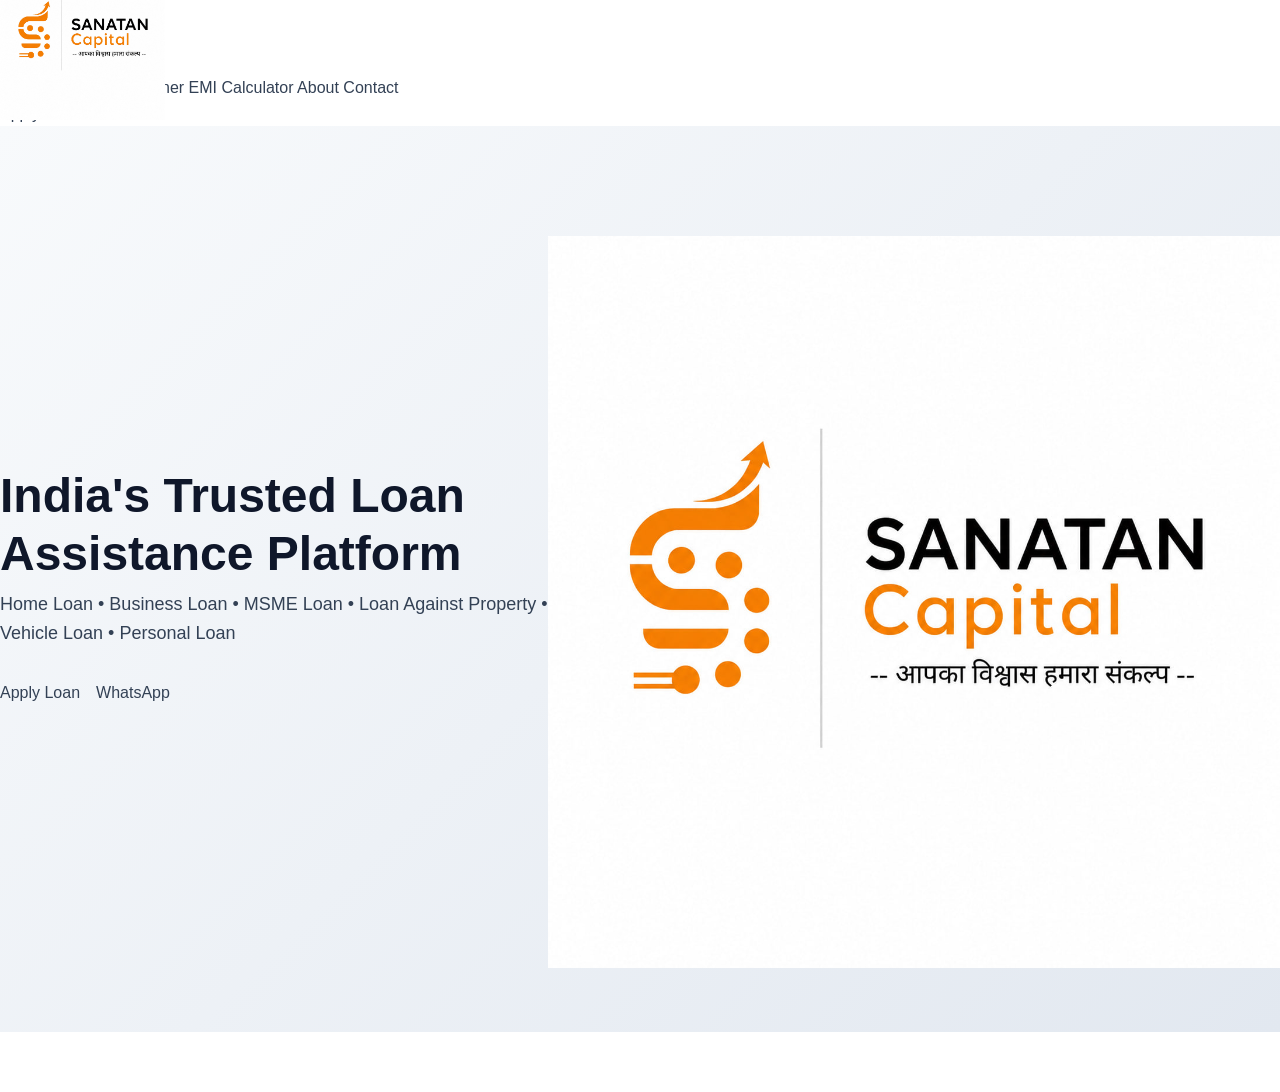
<file: backup-index.html>
<!DOCTYPE html>
<html lang="en">
<head>

<meta charset="UTF-8">
<meta name="viewport" content="width=device-width, initial-scale=1.0">

<title>Sanatan Capital Private Limited</title>

<meta name="description" content="Sanatan Capital Private Limited - Home Loan, Business Loan, MSME Loan, LAP, Vehicle Loan, Personal Loan and Financial Solutions">

<link rel="stylesheet" href="style.css">

<link rel="preconnect" href="https://fonts.googleapis.com">
<link rel="preconnect" href="https://fonts.gstatic.com" crossorigin>

<link href="https://fonts.googleapis.com/css2?family=Poppins:wght@300;400;500;600;700;800&display=swap" rel="stylesheet">

<link rel="stylesheet"
href="https://cdnjs.cloudflare.com/ajax/libs/font-awesome/6.7.2/css/all.min.css">

</head>

<body>

<header>

<div class="logo">

<img src="assets/logo.jpg" alt="Sanatan Capital">

</div>

<nav>

<a href="#">Home</a>

<a href="#">Loans</a>

<a href="#">DSA Partner</a>

<a href="#">EMI Calculator</a>

<a href="#">About</a>

<a href="#">Contact</a>

</nav>

<div>

<a class="apply-btn" href="#leadform">Apply Now</a>

</div>

</header>


<section class="hero">

<div class="hero-left">

<h1>

India's Trusted

<span>Loan Assistance</span>

Platform

</h1>

<p>

Home Loan • Business Loan • MSME Loan • Loan Against Property • Vehicle Loan • Personal Loan

</p>

<div class="hero-buttons">

<a href="#leadform">Apply Loan</a>

<a href="https://wa.me/919664223901">WhatsApp</a>

</div>

</div>

<div class="hero-right">

<img src="assets/logo.jpg">

</div>

</section>


<script src="script.js"></script>

</body>
</html>
</file>
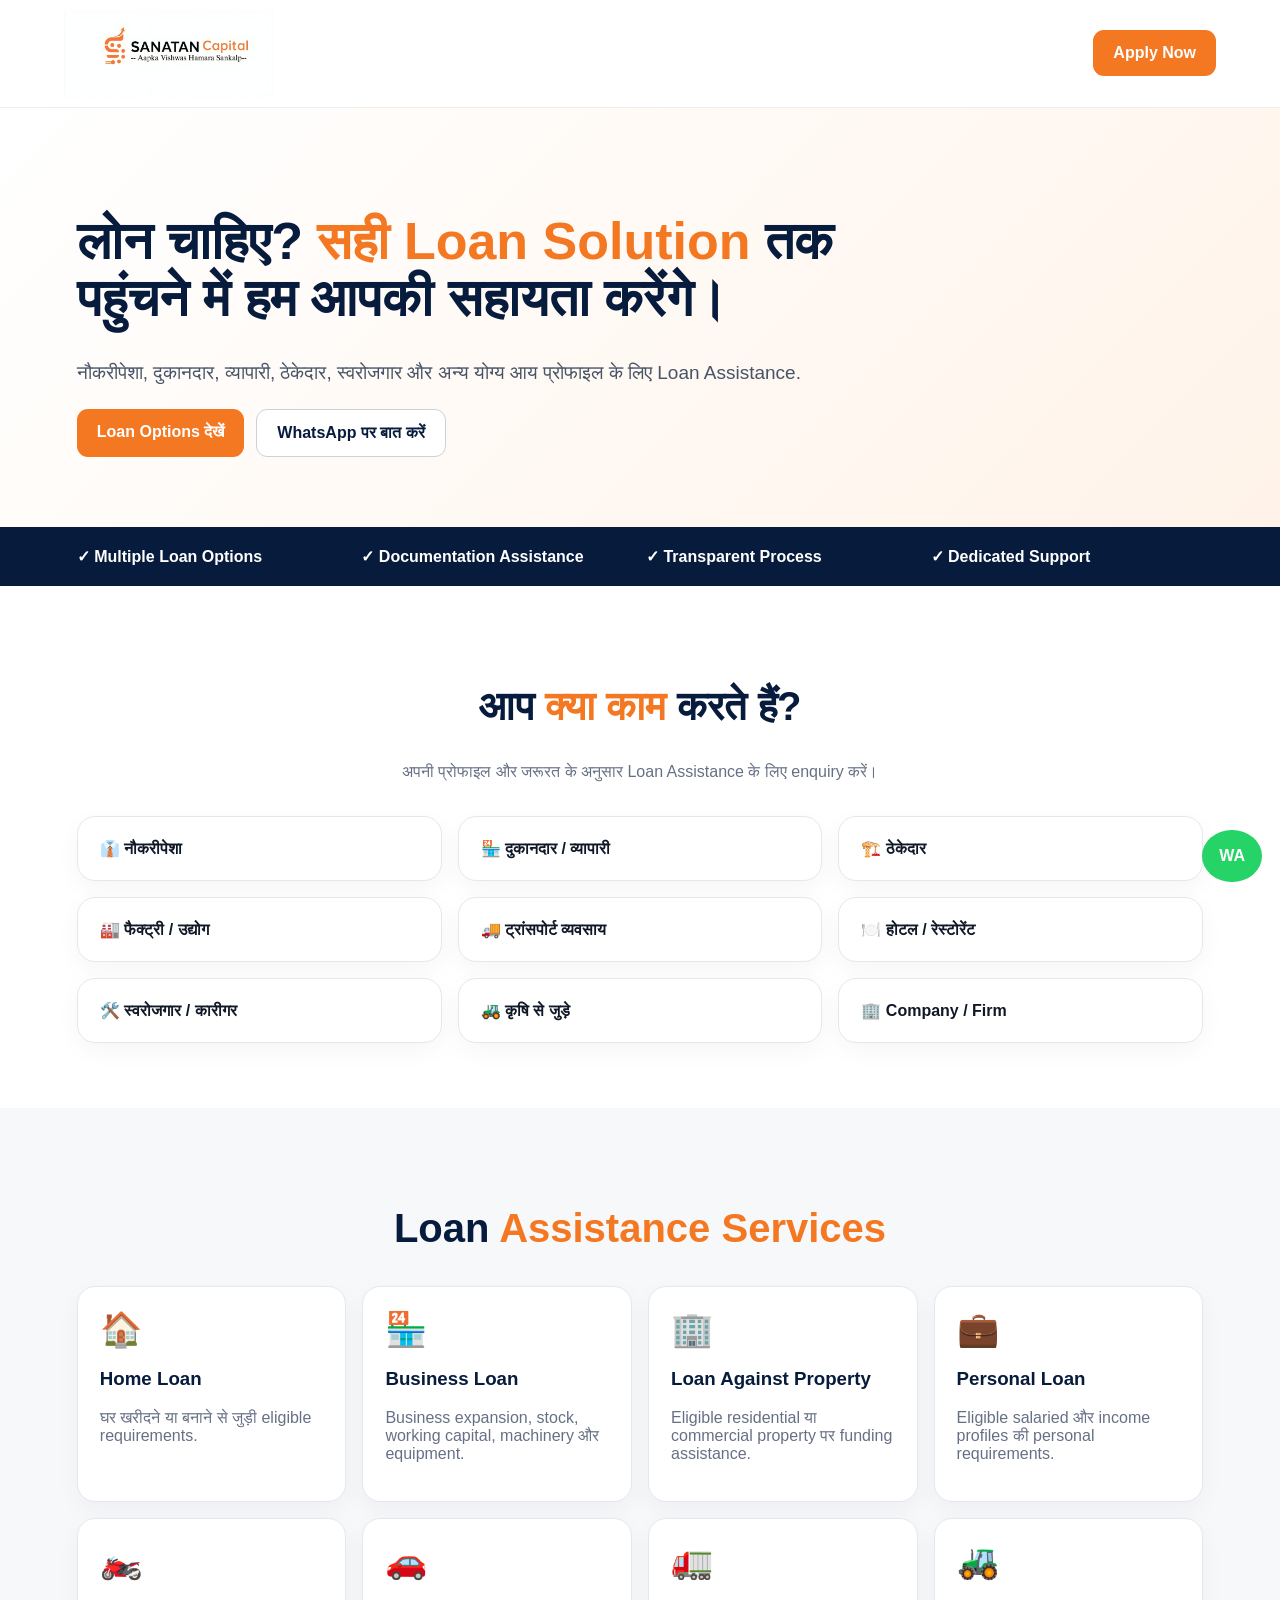
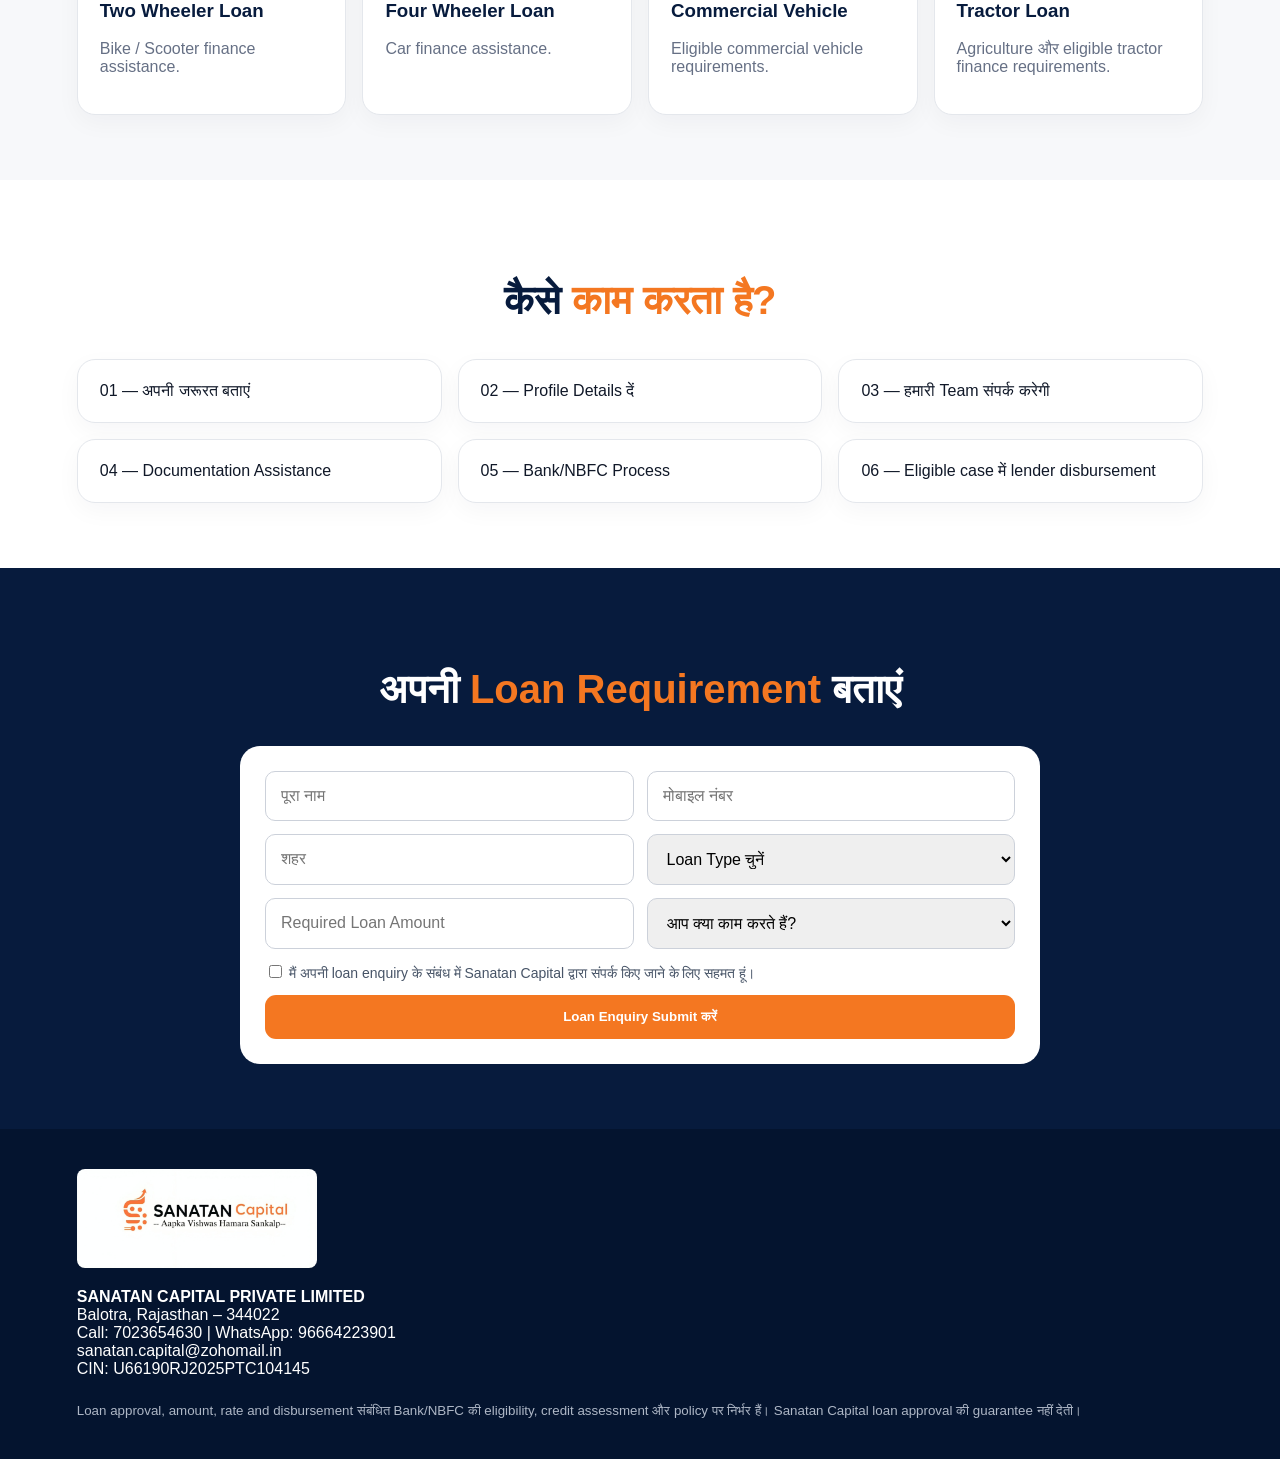
<file: index.html.html>
<!doctype html><html lang="hi"><head><meta charset="utf-8"><meta name="viewport" content="width=device-width,initial-scale=1">
<title>Sanatan Capital | Loan Assistance</title>
<style>
:root{--n:#071b3d;--o:#f47721;--g:#f7f8fa}*{box-sizing:border-box}html{scroll-behavior:smooth}body{margin:0;font-family:Arial,sans-serif;color:#101828}a{text-decoration:none;color:inherit}header{position:sticky;top:0;z-index:5;background:#fff;padding:10px 5%;display:flex;align-items:center;justify-content:space-between;border-bottom:1px solid #eee}header img{width:210px;max-width:62%}.btn{display:inline-block;background:var(--o);color:#fff;padding:14px 20px;border-radius:11px;font-weight:700;border:0}.hero{padding:70px 6%;background:linear-gradient(135deg,#fff,#fff3e9)}h1{font-size:52px;line-height:1.1;color:var(--n);max-width:850px}h1 span,h2 span{color:var(--o)}.hero p{font-size:19px;color:#475467;max-width:760px}.actions{display:flex;gap:12px;margin-top:25px}.outline{background:#fff;color:var(--n);border:1px solid #ccd1da}.trust{background:var(--n);color:#fff;display:grid;grid-template-columns:repeat(4,1fr);gap:12px;padding:20px 6%;font-weight:700}section{padding:65px 6%}.soft{background:var(--g)}h2{font-size:40px;color:var(--n);text-align:center}.sub{text-align:center;color:#667085}.grid{display:grid;grid-template-columns:repeat(4,1fr);gap:16px;margin-top:35px}.card{border:1px solid #e4e7ec;border-radius:18px;padding:22px;background:#fff;box-shadow:0 8px 24px #1018280a}.card i{font-size:34px;font-style:normal}.card h3{color:var(--n)}.card p{color:#667085}.profile{grid-template-columns:repeat(3,1fr)}.profile .card{font-weight:700}.steps{grid-template-columns:repeat(3,1fr)}.apply{background:var(--n);color:#fff}.apply h2{color:#fff}form{max-width:800px;margin:auto;background:#fff;padding:25px;border-radius:20px;display:grid;grid-template-columns:1fr 1fr;gap:13px}input,select{padding:15px;border:1px solid #ccd1da;border-radius:10px;font-size:16px}label{grid-column:1/-1;color:#475467;font-size:14px}form button{grid-column:1/-1}footer{background:#04142f;color:#fff;padding:40px 6%}footer img{width:240px;background:#fff;border-radius:8px}footer small{display:block;margin-top:25px;color:#aeb7c6}.wa{position:fixed;right:18px;bottom:18px;background:#25d366;color:#fff;padding:17px;border-radius:50%;font-weight:bold}
@media(max-width:700px){header img{width:175px}.hero{padding:50px 5%}h1{font-size:38px}.hero p{font-size:16px}.actions{flex-direction:column}.trust{grid-template-columns:1fr 1fr;font-size:13px}section{padding:50px 5%}h2{font-size:31px}.grid,.profile,.steps{grid-template-columns:1fr}form{grid-template-columns:1fr}form>*{grid-column:1/-1}}
</style></head><body>
<header><img src="[data-uri]" alt="Sanatan Capital"><a class="btn" href="#apply">Apply Now</a></header>
<div class="hero"><h1>लोन चाहिए? <span>सही Loan Solution</span> तक पहुंचने में हम आपकी सहायता करेंगे।</h1><p>नौकरीपेशा, दुकानदार, व्यापारी, ठेकेदार, स्वरोजगार और अन्य योग्य आय प्रोफाइल के लिए Loan Assistance.</p><div class="actions"><a class="btn" href="#loans">Loan Options देखें</a><a class="btn outline" href="https://wa.me/9196664223901">WhatsApp पर बात करें</a></div></div>
<div class="trust"><div>✓ Multiple Loan Options</div><div>✓ Documentation Assistance</div><div>✓ Transparent Process</div><div>✓ Dedicated Support</div></div>
<section id="profiles"><h2>आप <span>क्या काम</span> करते हैं?</h2><p class="sub">अपनी प्रोफाइल और जरूरत के अनुसार Loan Assistance के लिए enquiry करें।</p><div class="grid profile"><div class="card">👔 नौकरीपेशा</div><div class="card">🏪 दुकानदार / व्यापारी</div><div class="card">🏗️ ठेकेदार</div><div class="card">🏭 फैक्ट्री / उद्योग</div><div class="card">🚚 ट्रांसपोर्ट व्यवसाय</div><div class="card">🍽️ होटल / रेस्टोरेंट</div><div class="card">🛠️ स्वरोजगार / कारीगर</div><div class="card">🚜 कृषि से जुड़े</div><div class="card">🏢 Company / Firm</div></div></section>
<section id="loans" class="soft"><h2>Loan <span>Assistance Services</span></h2><div class="grid">
<div class="card"><i>🏠</i><h3>Home Loan</h3><p>घर खरीदने या बनाने से जुड़ी eligible requirements.</p></div>
<div class="card"><i>🏪</i><h3>Business Loan</h3><p>Business expansion, stock, working capital, machinery और equipment.</p></div>
<div class="card"><i>🏢</i><h3>Loan Against Property</h3><p>Eligible residential या commercial property पर funding assistance.</p></div>
<div class="card"><i>💼</i><h3>Personal Loan</h3><p>Eligible salaried और income profiles की personal requirements.</p></div>
<div class="card"><i>🏍️</i><h3>Two Wheeler Loan</h3><p>Bike / Scooter finance assistance.</p></div>
<div class="card"><i>🚗</i><h3>Four Wheeler Loan</h3><p>Car finance assistance.</p></div>
<div class="card"><i>🚛</i><h3>Commercial Vehicle</h3><p>Eligible commercial vehicle requirements.</p></div>
<div class="card"><i>🚜</i><h3>Tractor Loan</h3><p>Agriculture और eligible tractor finance requirements.</p></div></div></section>
<section><h2>कैसे <span>काम करता है?</span></h2><div class="grid steps"><div class="card">01 — अपनी जरूरत बताएं</div><div class="card">02 — Profile Details दें</div><div class="card">03 — हमारी Team संपर्क करेगी</div><div class="card">04 — Documentation Assistance</div><div class="card">05 — Bank/NBFC Process</div><div class="card">06 — Eligible case में lender disbursement</div></div></section>
<section id="apply" class="apply"><h2>अपनी <span>Loan Requirement</span> बताएं</h2><form id="f"><input id="name" required placeholder="पूरा नाम"><input id="mobile" required placeholder="मोबाइल नंबर"><input id="city" required placeholder="शहर"><select id="loan" required><option value="">Loan Type चुनें</option><option>Home Loan</option><option>Business Loan</option><option>Loan Against Property</option><option>Personal Loan</option><option>Two Wheeler Loan</option><option>Four Wheeler Loan</option><option>Commercial Vehicle Loan</option><option>Tractor Loan</option></select><input id="amount" required placeholder="Required Loan Amount"><select id="work" required><option value="">आप क्या काम करते हैं?</option><option>नौकरीपेशा</option><option>दुकानदार / व्यापारी</option><option>ठेकेदार</option><option>फैक्ट्री / उद्योग</option><option>ट्रांसपोर्ट व्यवसाय</option><option>होटल / रेस्टोरेंट</option><option>स्वरोजगार / कारीगर</option><option>कृषि</option><option>Company / Firm</option></select><label><input type="checkbox" required> मैं अपनी loan enquiry के संबंध में Sanatan Capital द्वारा संपर्क किए जाने के लिए सहमत हूं।</label><button class="btn">Loan Enquiry Submit करें</button></form></section>
<footer><img src="[data-uri]" alt="Sanatan Capital"><p><b>SANATAN CAPITAL PRIVATE LIMITED</b><br>Balotra, Rajasthan – 344022<br>Call: 7023654630 | WhatsApp: 96664223901<br>sanatan.capital@zohomail.in<br>CIN: U66190RJ2025PTC104145</p><small>Loan approval, amount, rate and disbursement संबंधित Bank/NBFC की eligibility, credit assessment और policy पर निर्भर हैं। Sanatan Capital loan approval की guarantee नहीं देती।</small></footer>
<a class="wa" href="https://wa.me/9196664223901">WA</a>
<script>
const LEAD_API="https://script.google.com/macros/s/AKfycbwLTbzhnB4iprJaeNilt6N5kqKwfhV-NPGf2s2WH4bktokYK2_66WRxcJGTeVL5QxOZ/exec";
document.getElementById("f").addEventListener("submit", async function(e){
  e.preventDefault();
  const form=e.currentTarget, button=form.querySelector("button");
  const get=id=>document.getElementById(id);
  const data={name:get("name").value.trim(),mobile:get("mobile").value.trim(),city:get("city").value.trim(),pincode:"",loanType:get("loan").value,amount:get("amount").value.trim(),occupation:get("work").value,income:"",property:""};
  if(!/^[6-9][0-9]{9}$/.test(data.mobile)){alert("कृपया सही 10 अंकों का मोबाइल नंबर डालें।");return;}
  button.disabled=true; button.textContent="Enquiry Save हो रही है...";
  try{
    await fetch(LEAD_API,{method:"POST",mode:"no-cors",headers:{"Content-Type":"text/plain;charset=utf-8"},body:JSON.stringify(data)});
    const message=`नमस्ते Sanatan Capital,

मैंने website पर Loan Enquiry की है।

नाम: ${data.name}
Mobile: ${data.mobile}
City: ${data.city}
Loan: ${data.loanType}
Required Amount: ${data.amount}
Profile: ${data.occupation}

कृपया मेरी Loan Enquiry के लिए संपर्क करें।`;
    button.textContent="Submitted ✓ WhatsApp खुल रहा है...";
    setTimeout(()=>window.location.href="https://wa.me/9196664223901?text="+encodeURIComponent(message),700);
  }catch(err){
    console.error(err); alert("Enquiry submit नहीं हुई। कृपया दोबारा कोशिश करें।");
    button.disabled=false; button.textContent="Loan Enquiry Submit करें";
  }
});
</script>
</body></html>
</file>
<file: style.css>
/* =========================================
   Variables & Reset
   ========================================= */
:root {
    --primary: #0F172A;
    --primary-light: #1E293B;
    --secondary: #F59E0B;
    --secondary-hover: #D97706;
    --bg-white: #FFFFFF;
    --bg-light: #F8FAFC;
    --bg-dark: #0F172A;
    --text-main: #334155;
    --text-dark: #0F172A;
    --text-light: #94A3B8;
    --text-white: #FFFFFF;
    
    --shadow-sm: 0 1px 2px 0 rgb(0 0 0 / 0.05);
    --shadow-md: 0 4px 6px -1px rgb(0 0 0 / 0.1), 0 2px 4px -2px rgb(0 0 0 / 0.1);
    --shadow-lg: 0 10px 15px -3px rgb(0 0 0 / 0.1), 0 4px 6px -4px rgb(0 0 0 / 0.1);
    --shadow-xl: 0 20px 25px -5px rgb(0 0 0 / 0.1), 0 8px 10px -6px rgb(0 0 0 / 0.1);
    
    --radius-sm: 0.375rem;
    --radius-md: 0.5rem;
    --radius-lg: 1rem;
    --radius-xl: 1.5rem;
    --transition: all 0.3s ease-in-out;
}

* { margin: 0; padding: 0; box-sizing: border-box; }
html { scroll-behavior: smooth; font-size: 16px; overflow-x: hidden; }
body { font-family: 'Inter', sans-serif; color: var(--text-main); background-color: var(--bg-white); line-height: 1.6; overflow-x: hidden; padding-bottom: 60px; }
ul { list-style: none; }
a { text-decoration: none; color: inherit; }
img { max-width: 100%; height: auto; object-fit: contain; display: block; }

.container { width: 100%; max-width: 1200px; margin: 0 auto; padding: 0 1.5rem; }
.section { padding: 4rem 0; }
.bg-light { background-color: var(--bg-light); }
.bg-dark { background-color: var(--bg-dark); }
.bg-primary { background-color: var(--primary); }
.text-white { color: var(--text-white); }
.text-primary { color: var(--primary); }
.text-secondary { color: var(--secondary); }
.w-100 { width: 100%; }
.text-center { text-align: center; }
.mb-2 { margin-bottom: 0.5rem; }
.mb-4 { margin-bottom: 1.5rem; }
.mt-2 { margin-top: 0.5rem; }
.mt-3 { margin-top: 1rem; }
.mt-4 { margin-top: 1.5rem; }
.mx-2 { margin-left: 0.5rem; margin-right: 0.5rem; }
.mx-auto { margin-left: auto; margin-right: auto; }

/* =========================================
   Typography
   ========================================= */
h1, h2, h3, h4, h5, h6 { color: var(--text-dark); font-weight: 700; line-height: 1.2; }
.bg-dark h1, .bg-dark h2, .bg-dark h3, .bg-dark h4,
.bg-primary h1, .bg-primary h2, .bg-primary h3, .bg-primary h4 { color: var(--text-white); }

.section-subtitle { color: var(--secondary); text-transform: uppercase; font-size: 0.875rem; letter-spacing: 2px; margin-bottom: 0.5rem; }
.section-title { font-size: 2.25rem; margin-bottom: 1rem; word-wrap: break-word; }

/* =========================================
   Buttons
   ========================================= */
.btn { display: inline-block; padding: 0.75rem 1.5rem; font-weight: 600; border-radius: var(--radius-md); cursor: pointer; transition: var(--transition); border: 2px solid transparent; text-align: center; }
.btn-sm { padding: 0.4rem 0.8rem; font-size: 0.85rem; }
.btn-primary { background-color: var(--primary); color: var(--text-white); }
.btn-primary:hover { background-color: var(--primary-light); transform: translateY(-2px); box-shadow: var(--shadow-md); }
.btn-secondary { background-color: var(--secondary); color: var(--text-white); }
.btn-secondary:hover { background-color: var(--secondary-hover); transform: translateY(-2px); box-shadow: var(--shadow-md); }
.btn-outline { background-color: transparent; border-color: var(--primary); color: var(--primary); }
.btn-outline:hover { background-color: var(--primary); color: var(--text-white); }

/* =========================================
   Header & Navbar
   ========================================= */
.header {
    position: fixed; top: 0; left: 0; width: 100%;
    background-color: rgba(255, 255, 255, 0.98);
    box-shadow: var(--shadow-sm);
    z-index: 1000; transition: var(--transition);
}

.header.scrolled { box-shadow: var(--shadow-md); }

.navbar { 
    display: flex; 
    justify-content: space-between; 
    align-items: center; 
    height: 90px; 
}

/* 🔴 DESKTOP LOGO FIX (FOR ALL SCREENS) 🔴 */
.logo { 
    display: flex; 
    align-items: center; 
    height: 100%;
    min-width: 250px; 
}

.logo img { 
    height: 75px; 
    width: auto;
    object-fit: contain;
    object-position: left center;
    transform: scale(2.2); 
    transform-origin: left center;
}

/* 🔴 Mobile Desktop Mode / Tablet Fix 🔴 */
@media (max-width: 1100px) {
    .logo {
        min-width: 180px; 
    }
    .logo img {
        transform: scale(1.6); 
    }
    .nav-links {
        gap: 1rem; 
    }
}

/* Nav Actions (Button + Hamburger) */
.nav-actions { display: flex; align-items: center; gap: 1rem; }
.head-apply-btn { display: none; } 

.nav-links { display: flex; align-items: center; gap: 1.5rem; }
.nav-links a:not(.btn) { font-weight: 500; color: var(--text-main); transition: var(--transition); position: relative; }
.nav-links a:not(.btn):hover { color: var(--secondary); }
.desktop-header-btns { display: flex; gap: 10px; align-items: center; }

.hamburger { display: none; font-size: 1.8rem; cursor: pointer; color: var(--text-dark); }

/* =========================================
   Hero Section
   ========================================= */
.hero { padding-top: 110px; padding-bottom: 4rem; display: flex; align-items: center; background: linear-gradient(135deg, var(--bg-light) 0%, #E2E8F0 100%); overflow: hidden; }
.hero-container { display: grid; grid-template-columns: 1fr 1fr; gap: 3rem; align-items: center; }
.badge { display: inline-block; padding: 0.5rem 1rem; background-color: rgba(245, 158, 11, 0.1); color: var(--secondary); font-weight: 600; border-radius: 50px; margin-bottom: 1rem; font-size: 0.875rem; }
.hero h1 { font-size: 3rem; margin-bottom: 0.5rem; color: var(--primary); }
.hero p { font-size: 1.125rem; margin-bottom: 2rem; color: var(--text-main); }
.hero-buttons { display: flex; gap: 1rem; margin-bottom: 2rem; flex-wrap: wrap; }
.disclaimer { font-size: 0.875rem; color: var(--text-light); background: rgba(255,255,255,0.6); padding: 0.75rem; border-radius: var(--radius-md); border-left: 3px solid var(--secondary); }

/* =========================================
   Layout Sections General
   ========================================= */
.about-container, .process-container, .docs-container, .apply-container, .contact-container, .grid-2-col { display: grid; grid-template-columns: 1fr 1fr; gap: 3rem; align-items: start; }

/* =========================================
   Products Grid
   ========================================= */
.section-header { text-align: center; max-width: 700px; margin: 0 auto 3rem auto; }
.product-grid { display: grid; grid-template-columns: repeat(auto-fit, minmax(250px, 1fr)); gap: 2rem; }

/* 🔴 3-Card Grid Fix (For Vehicle Loans) 🔴 */
#vehicle-loans .product-grid {
    max-width: 1050px; 
    margin: 0 auto; 
    justify-content: center;
}

.card { background: var(--bg-white); padding: 2rem; border-radius: var(--radius-lg); box-shadow: var(--shadow-sm); transition: var(--transition); border: 1px solid rgba(0,0,0,0.05); display: flex; flex-direction: column; height: 100%;}
.card:hover { box-shadow: var(--shadow-xl); transform: translateY(-5px); }

/* 🔴 ASSET ICONS CUSTOMIZATION (Bigger & Clearer) 🔴 */
.asset-icon {
    width: 100%; 
    max-width: 250px; 
    height: 160px; 
    margin: 0 auto 1.5rem auto; 
    object-fit: contain; 
    transition: transform 0.3s ease; 
}
.card:hover .asset-icon {
    transform: scale(1.08); 
}

.product-card h3 { margin-bottom: 1rem; font-size: 1.25rem; line-height: 1.3; }

/* =========================================
   Forms 
   ========================================= */
.glass-form { background: rgba(255, 255, 255, 0.1); backdrop-filter: blur(15px); padding: 3rem; border-radius: var(--radius-xl); border: 1px solid rgba(255, 255, 255, 0.2); box-shadow: 0 25px 50px -12px rgba(0, 0, 0, 0.5); }

/* =========================================
   Contact & Map
   ========================================= */
.info-card { display: flex; align-items: flex-start; gap: 1.5rem; margin-bottom: 1.5rem; padding: 1.5rem; background: var(--bg-white); border-radius: var(--radius-md); box-shadow: var(--shadow-sm); height: auto; }
.info-card i { font-size: 2rem; color: var(--secondary); min-width: 35px; }

/* =========================================
   Footer
   ========================================= */
.footer { background-color: var(--primary); color: var(--text-white); padding-top: 4rem; }
.footer-grid { display: grid; grid-template-columns: 2fr 1fr 1fr; gap: 2rem; margin-bottom: 3rem; }
.footer-logo { height: 60px; margin-bottom: 1.5rem; filter: brightness(0) invert(1); }
.social-links a { display: inline-flex; align-items: center; justify-content: center; width: 40px; height: 40px; background-color: rgba(255,255,255,0.1); border-radius: 50%; margin-right: 0.5rem; transition: var(--transition); }
.social-links a:hover { background-color: var(--secondary); transform: translateY(-3px); }
.footer-links h4 { margin-bottom: 1.5rem; font-size: 1.25rem; }
.footer-links ul li { margin-bottom: 0.75rem; }
.footer-links ul li a { color: var(--text-light); }
.footer-bottom { border-top: 1px solid rgba(255,255,255,0.1); padding: 1.5rem 0; text-align: center; font-size: 0.875rem; color: var(--text-light); }

/* =========================================
   Floating Buttons 
   ========================================= */
.float-btn { position: fixed; width: 50px; height: 50px; box-shadow: 0 5px 15px rgba(0,0,0,0.2); border-radius: 50%; display: flex; align-items: center; justify-content: center; font-size: 1.5rem; color: white; z-index: 999; transition: var(--transition); border: none; cursor: pointer;}
.float-whatsapp { bottom: 20px; left: 20px; background-color: #25D366; }
.float-call { bottom: 85px; left: 20px; background-color: var(--primary); }
.float-top { bottom: 20px; right: 20px; background-color: var(--secondary); opacity: 0; pointer-events: none; transform: translateY(20px); }
.float-top.show { opacity: 1; pointer-events: auto; transform: translateY(0); }
.float-btn:hover { transform: scale(1.1); }

/* Scroll Animations */
.reveal-up { opacity: 0; transform: translateY(30px); transition: all 0.6s ease-out; }
.reveal-left { opacity: 0; transform: translateX(-30px); transition: all 0.6s ease-out; }
.reveal-right { opacity: 0; transform: translateX(30px); transition: all 0.6s ease-out; }
.active.reveal-up, .active.reveal-left, .active.reveal-right { opacity: 1; transform: translate(0); }

/* =========================================
   RESPONSIVE DESIGN (MOBILE HEADER FIXES)
   ========================================= */
@media (max-width: 992px) {
    .hero-container, .about-container, .process-container, 
    .docs-container, .apply-container, .contact-container, 
    .tools-grid, .grid-2-col {
        grid-template-columns: 1fr !important;
        gap: 2.5rem;
    }
    .hero { padding-top: 110px; text-align: center; }
    .hero-buttons { justify-content: center; }
    .hero-image { grid-row: 1; }
}

@media (max-width: 768px) {
    .navbar { 
        height: 85px; 
        padding: 0 10px;
        display: flex;
        flex-wrap: nowrap;
        justify-content: space-between;
    } 
    
    .logo {
        width: 50%; /* Changed from 65% to 50% */
        height: 100%;
        display: flex;
        align-items: center;
        overflow: hidden; 
    }
    
    .logo img { 
        width: 100%; 
        height: 100%; 
        object-fit: contain;
        object-position: left center;
        transform: scale(1.4); /* Changed from 1.8 to 1.4 */
        transform-origin: left center;
        max-width: none; 
    } 
    
    .nav-actions { 
        display: flex; 
        align-items: center; 
        gap: 10px; 
        z-index: 10;
    }
    
    .head-apply-btn { 
        display: inline-block; 
        background-color: var(--secondary); 
        color: white;
        border: none;
        font-size: 0.8rem; 
        padding: 0.4rem 0.8rem; 
        border-radius: 4px;
        white-space: nowrap;
    }
    
    .desktop-header-btns { display: none; } 
    
    .hamburger { 
        display: block; 
        color: var(--primary); 
        font-size: 1.5rem;
        margin: 0;
    }
    
    .nav-links {
        position: fixed; top: 85px; left: -100%; width: 100%; height: calc(100vh - 85px);
        background: rgba(255, 255, 255, 0.98); flex-direction: column; justify-content: flex-start;
        padding-top: 2rem; box-shadow: 10px 0 25px rgba(0,0,0,0.1); transition: left 0.4s ease; overflow-y: auto;
    }
    .nav-links.active { left: 0; }
    .nav-links a:not(.btn) { padding: 1rem 2rem; width: 100%; border-bottom: 1px solid rgba(0,0,0,0.05); }
    
    .hero h1 { font-size: 2rem; }
    .section-title { font-size: 1.8rem; }
    .glass-form { padding: 1.5rem; border-radius: var(--radius-lg); }
    .footer-grid { grid-template-columns: 1fr; gap: 1.5rem; }

   /* 🔴 Mobile पर आइकॉन का साइज़ 🔴 */
    .asset-icon {
        max-width: 200px; 
        height: 130px;
    }
}

@media (max-width: 480px) {
    .logo { width: 50%; } /* Changed from 60% to 50% */
    .logo img { transform: scale(1.4); } /* Changed from 1.9 to 1.4 */
    .hero-buttons { flex-direction: column; width: 100%; }
    .hero-buttons .btn { width: 100%; margin: 0.5rem 0; }
    .info-card { flex-direction: column; text-align: center; align-items: center; }
}
</file>
